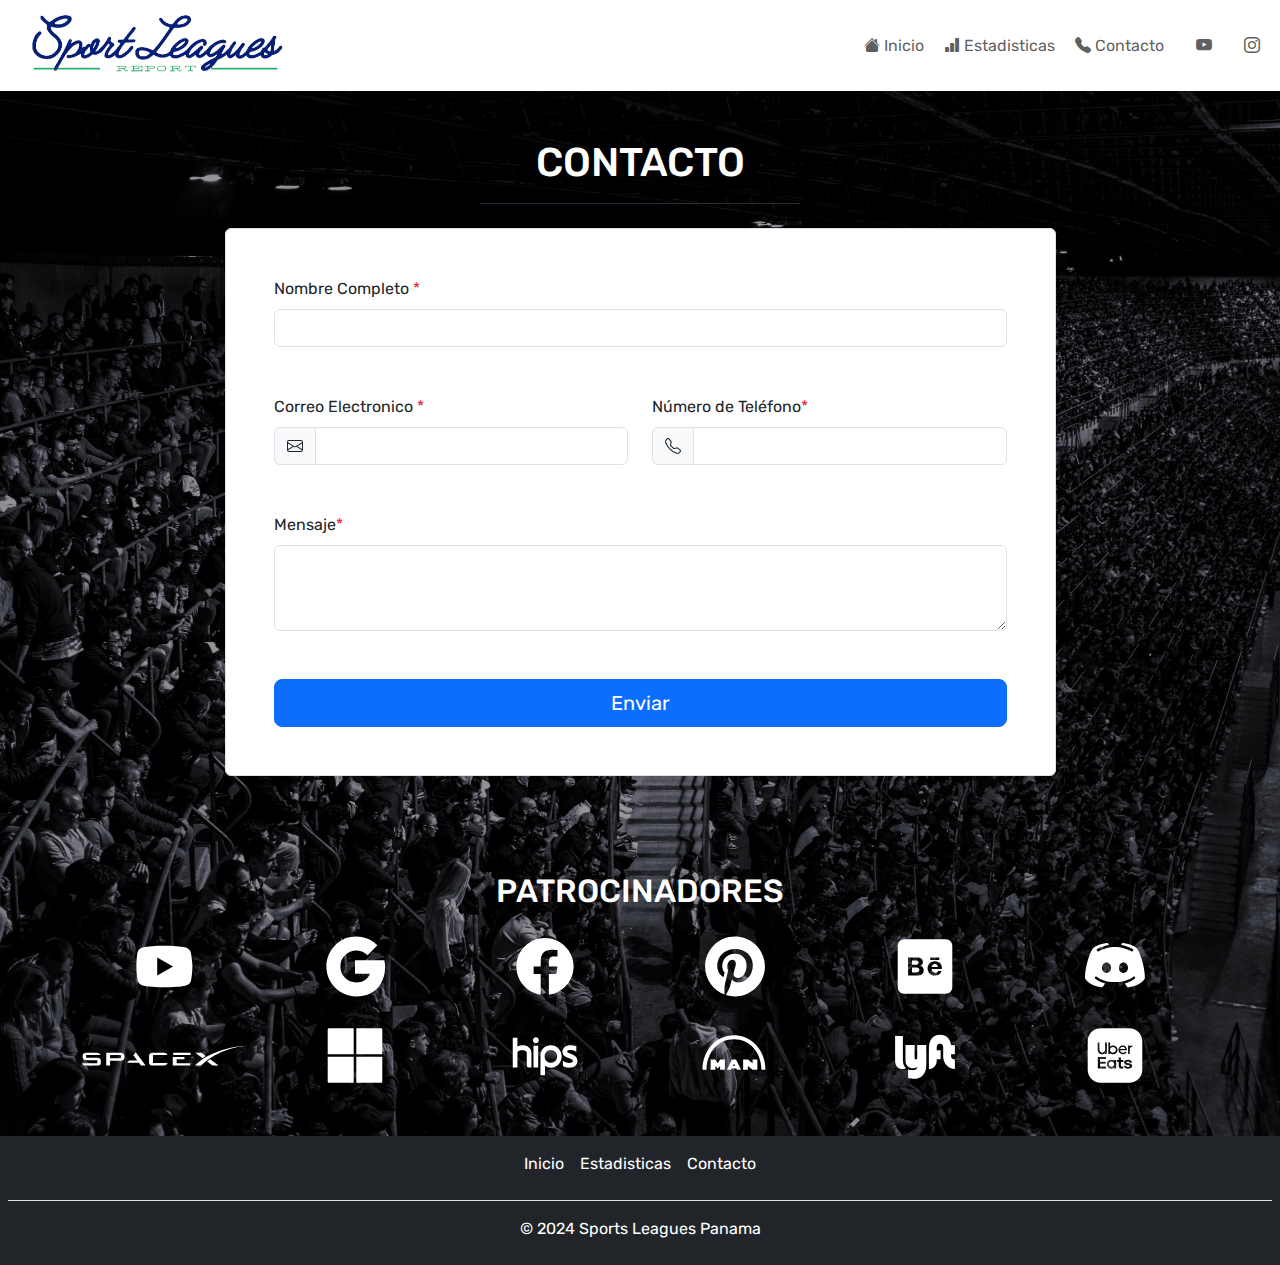
<file: contacto.html>
<!DOCTYPE html>
<html lang="en">
<head>
    <meta charset="UTF-8">
    <meta name="viewport" content="width=device-width, initial-scale=1.0">
    <title>SportLeagues - Contacto</title>
    <!-- Bootstrap Icons -->
    <link rel="stylesheet" href="https://cdn.jsdelivr.net/npm/bootstrap-icons@1.11.3/font/bootstrap-icons.min.css">
    <!-- Bootstrap CSS -->
    <link href="https://cdn.jsdelivr.net/npm/bootstrap@5.3.3/dist/css/bootstrap.min.css" rel="stylesheet" integrity="sha384-QWTKZyjpPEjISv5WaRU9OFeRpok6YctnYmDr5pNlyT2bRjXh0JMhjY6hW+ALEwIH" crossorigin="anonymous">
    <!-- jQuery -->
    <script src="https://ajax.googleapis.com/ajax/libs/jquery/3.5.1/jquery.min.js"></script>
    <!-- Bootstrap JS -->
    <script src="https://stackpath.bootstrapcdn.com/bootstrap/5.1.3/js/bootstrap.bundle.min.js"></script>
    <link rel="icon" href="img/iconoWeb.png" type="image/png">
    <link rel="stylesheet" href="style.css">
</head>
<body>
  <nav class="navbar navbar-expand-lg bg-white shadow-sm ">
    <div class="container-fluid justify-content-center">
      <a class="navbar-brand mx-2" href="index.html">
        <img id="SportLeague-Logo" src="/img/Sport_LeaguesNW.png" alt="Sport Leagues Logo" draggable="false" height="65"/>
      </a>
      <button class="navbar-toggler" type="button" data-bs-toggle="collapse" data-bs-target="#navbarSupportedContent"
        aria-controls="navbarSupportedContent" aria-expanded="false" aria-label="Toggle navigation">
        <span class="navbar-toggler-icon"></span>
      </button>
      <div class="collapse navbar-collapse justify-content-end" id="navbarSupportedContent">
        <ul class="navbar-nav mb-2 mb-lg-0">
          <li class="nav-item">
            <a class="nav-link" href="index.html"><i class="bi bi-house-fill mx-1"></i>Inicio</a>
          </li>
          <li class="nav-item">
            <a class="nav-link" href="estadisticasHome.html"><i class="bi bi-bar-chart-fill mx-1"></i>Estadisticas</a>
          </li>
          <li class="nav-item">
            <a class="nav-link" href="contacto.html"><i class="bi bi-telephone-fill mx-1"></i>Contacto</a>
          </li>
        </ul>
        <ul class="navbar-nav mb-2 mb-lg-0">
          <li class="nav-item ms-3 me-lg-0">
            <a class="nav-link" href="#!">
              <i class="bi bi-youtube"></i>
            </a>
          </li>
          <li class="nav-item ms-3 me-lg-0">
            <a class="nav-link" href="#!">
              <i class="bi bi-instagram"></i>
            </a>
          </li>
        </ul>
      </div>
    </div>
  </nav>

      <!-- Seccion contacto -->
    <div class="contacto-container bg-img" loading="lazy">
      <section class="py-3 py-md-5">
        <div class="container">
          <div class="row justify-content-md-center">
            <div class="col-12 col-md-10 col-lg-8 col-xl-7 col-xxl-6">
              <h1 class="text-white text-uppercase text-center">Contacto</h1>
              <hr class="w-50 mx-auto mb-4 mb-xl-9 border-dark-subtle">
            </div>
          </div>
        </div>
      
        <div class="container">
          <div class="row justify-content-lg-center">
            <div class="col-12 col-lg-9">
              <div class="bg-white border rounded shadow-sm overflow-hidden">
                <form action="#!">
                  <div class="row gy-4 gy-xl-5 p-4 p-xl-5">
                    <div class="col-12">
                      <label for="fullname" class="form-label">Nombre Completo <span class="text-danger">*</span></label>
                      <input type="text" class="form-control" id="fullname" name="fullname" value="" required>
                    </div>
                    <div class="col-12 col-md-6">
                      <label for="email" class="form-label">Correo Electronico <span class="text-danger">*</span></label>
                      <div class="input-group">
                        <span class="input-group-text">
                          <svg xmlns="http://www.w3.org/2000/svg" width="16" height="16" fill="currentColor" class="bi bi-envelope" viewBox="0 0 16 16">
                            <path d="M0 4a2 2 0 0 1 2-2h12a2 2 0 0 1 2 2v8a2 2 0 0 1-2 2H2a2 2 0 0 1-2-2V4Zm2-1a1 1 0 0 0-1 1v.217l7 4.2 7-4.2V4a1 1 0 0 0-1-1H2Zm13 2.383-4.708 2.825L15 11.105V5.383Zm-.034 6.876-5.64-3.471L8 9.583l-1.326-.795-5.64 3.47A1 1 0 0 0 2 13h12a1 1 0 0 0 .966-.741ZM1 11.105l4.708-2.897L1 5.383v5.722Z" />
                          </svg>
                        </span>
                        <input type="email" class="form-control" id="email" name="email" value="" required>
                      </div>
                    </div>
                    <div class="col-12 col-md-6">
                      <label for="phone" class="form-label">Número de Teléfono<span class="text-danger">*</span></label>
                      <div class="input-group">
                        <span class="input-group-text">
                          <svg xmlns="http://www.w3.org/2000/svg" width="16" height="16" fill="currentColor" class="bi bi-telephone" viewBox="0 0 16 16">
                            <path d="M3.654 1.328a.678.678 0 0 0-1.015-.063L1.605 2.3c-.483.484-.661 1.169-.45 1.77a17.568 17.568 0 0 0 4.168 6.608 17.569 17.569 0 0 0 6.608 4.168c.601.211 1.286.033 1.77-.45l1.034-1.034a.678.678 0 0 0-.063-1.015l-2.307-1.794a.678.678 0 0 0-.58-.122l-2.19.547a1.745 1.745 0 0 1-1.657-.459L5.482 8.062a1.745 1.745 0 0 1-.46-1.657l.548-2.19a.678.678 0 0 0-.122-.58L3.654 1.328zM1.884.511a1.745 1.745 0 0 1 2.612.163L6.29 2.98c.329.423.445.974.315 1.494l-.547 2.19a.678.678 0 0 0 .178.643l2.457 2.457a.678.678 0 0 0 .644.178l2.189-.547a1.745 1.745 0 0 1 1.494.315l2.306 1.794c.829.645.905 1.87.163 2.611l-1.034 1.034c-.74.74-1.846 1.065-2.877.702a18.634 18.634 0 0 1-7.01-4.42 18.634 18.634 0 0 1-4.42-7.009c-.362-1.03-.037-2.137.703-2.877L1.885.511z" />
                          </svg>
                        </span>
                        <input type="tel" class="form-control" id="phone" name="phone" value="" required>
                      </div>
                    </div>
                    <div class="col-12">
                      <label for="message" class="form-label">Mensaje<span class="text-danger">*</span></label>
                      <textarea class="form-control" id="message" name="message" rows="3" required></textarea>
                    </div>
                    <div class="col-12">
                      <div class="d-grid">
                        <button class="btn btn-primary btn-lg" type="submit">Enviar</button>
                      </div>
                    </div>
                  </div>
                </form>
              </div>
            </div>
          </div>
        </div>
      </section>
    
  <!-- Seccion Patrocinadores -->
  <section class="py-3 py-md-5 py-xl-8">
    <div class="container">
      <div class="row justify-content-center">
        <div class="col-12 col-md-10 col-lg-8 col-xl-7 col-xxl-6">
          <h2 class="fs-10 mb-4 text-white text-uppercase text-center">Patrocinadores</h2>
        </div>
      </div>
    </div>

    <div class="container overflow-hidden">
      <div class="row gy-4 justify-content-center">
        <!-- Primer patrocinador -->
        <div class="col-6 col-md-3 col-lg-2 text-center">
          <svg xmlns="http://www.w3.org/2000/svg"  width="100%" height="65" fill="white" viewBox="0 0 50 50">
              <path d="M 44.898438 14.5 C 44.5 12.300781 42.601563 10.699219 40.398438 10.199219 C 37.101563 9.5 31 9 24.398438 9 C 17.800781 9 11.601563 9.5 8.300781 10.199219 C 6.101563 10.699219 4.199219 12.199219 3.800781 14.5 C 3.398438 17 3 20.5 3 25 C 3 29.5 3.398438 33 3.898438 35.5 C 4.300781 37.699219 6.199219 39.300781 8.398438 39.800781 C 11.898438 40.5 17.898438 41 24.5 41 C 31.101563 41 37.101563 40.5 40.601563 39.800781 C 42.800781 39.300781 44.699219 37.800781 45.101563 35.5 C 45.5 33 46 29.398438 46.101563 25 C 45.898438 20.5 45.398438 17 44.898438 14.5 Z M 19 32 L 19 18 L 31.199219 25 Z"></path>
          </svg>
        </div>
        <!-- Segundo patrocinador -->
        <div class="col-6 col-md-3 col-lg-2 text-center">
          <svg xmlns="http://www.w3.org/2000/svg" width="100%" height="65" fill="white" viewBox="0 0 50 50">
              <path d="M 25.996094 48 C 13.3125 48 2.992188 37.683594 2.992188 25 C 2.992188 12.316406 13.3125 2 25.996094 2 C 31.742188 2 37.242188 4.128906 41.488281 7.996094 L 42.261719 8.703125 L 34.675781 16.289063 L 33.972656 15.6875 C 31.746094 13.78125 28.914063 12.730469 25.996094 12.730469 C 19.230469 12.730469 13.722656 18.234375 13.722656 25 C 13.722656 31.765625 19.230469 37.269531 25.996094 37.269531 C 30.875 37.269531 34.730469 34.777344 36.546875 30.53125 L 24.996094 30.53125 L 24.996094 20.175781 L 47.546875 20.207031 L 47.714844 21 C 48.890625 26.582031 47.949219 34.792969 43.183594 40.667969 C 39.238281 45.53125 33.457031 48 25.996094 48 Z"></path>
          </svg>
        </div>
        <!-- Tercer patrocinador -->
        <div class="col-6 col-md-3 col-lg-2 text-center">
          <svg xmlns="http://www.w3.org/2000/svg" width="100%" height="65" fill="white" viewBox="0 0 50 50">
              <path d="M25,3C12.85,3,3,12.85,3,25c0,11.03,8.125,20.137,18.712,21.728V30.831h-5.443v-5.783h5.443v-3.848 c0-6.371,3.104-9.168,8.399-9.168c2.536,0,3.877,0.188,4.512,0.274v5.048h-3.612c-2.248,0-3.033,2.131-3.033,4.533v3.161h6.588 l-0.894,5.783h-5.694v15.944C38.716,45.318,47,36.137,47,25C47,12.85,37.15,3,25,3z"></path>
          </svg>
        </div>
        <!-- Cuarto patrocinador -->
        <div class="col-6 col-md-3 col-lg-2 text-center">
          <svg xmlns="http://www.w3.org/2000/svg" width="100%" height="65" fill="white" viewBox="0 0 50 50">
              <path d="M25,2C12.3178711,2,2,12.3178711,2,25c0,9.8841553,6.2675781,18.3302612,15.036377,21.5769653	c-0.2525635-2.2515869-0.2129517-5.9390259,0.2037964-7.7243652c0.3902588-1.677002,2.5212402-10.6871338,2.5212402-10.6871338	s-0.6433105-1.2883301-0.6433105-3.1911011c0-2.9901733,1.7324219-5.2211914,3.8898315-5.2211914	c1.8349609,0,2.7197876,1.3776245,2.7197876,3.0281982c0,1.8457031-1.1734619,4.6026611-1.78125,7.1578369	c-0.506897,2.1409302,1.0733643,3.8865356,3.1836548,3.8865356c3.821228,0,6.7584839-4.0296021,6.7584839-9.8453369	c0-5.147583-3.697998-8.7471924-8.9795532-8.7471924c-6.1167603,0-9.7072754,4.588562-9.7072754,9.3309937	c0,1.8473511,0.7111816,3.8286743,1.6000977,4.9069824c0.175293,0.2133179,0.2009277,0.3994141,0.1488647,0.6160278	c-0.1629028,0.678894-0.5250854,2.1392822-0.5970459,2.4385986c-0.0934448,0.3944702-0.3117676,0.4763184-0.7186279,0.2869263	c-2.685791-1.2503052-4.364502-5.1756592-4.364502-8.3295898c0-6.7815552,4.9268188-13.0108032,14.206543-13.0108032	c7.4588623,0,13.2547607,5.3138428,13.2547607,12.4179077c0,7.4100342-4.6729126,13.3729858-11.1568604,13.3729858	c-2.178894,0-4.2263794-1.132019-4.9267578-2.4691772c0,0-1.0783081,4.1048584-1.3404541,5.1112061	c-0.4524536,1.7404175-2.3892822,5.3460083-3.3615723,6.9837036C20.1704712,47.6074829,22.5397949,48,25,48	c12.6826172,0,23-10.3173828,23-23C48,12.3178711,37.6826172,2,25,2z"></path>
          </svg>
        </div>
        <!-- Quinto patrocinador -->
        <div class="col-6 col-md-3 col-lg-2 text-center">
          <svg xmlns="http://www.w3.org/2000/svg" width="100%" height="65" fill="white" viewBox="0 0 50 50">
              <path d="M 9 4 C 6.24 4 4 6.24 4 9 L 4 41 C 4 43.76 6.24 46 9 46 L 41 46 C 43.76 46 46 43.76 46 41 L 46 9 C 46 6.24 43.76 4 41 4 L 9 4 z M 12 18 L 18.730469 18 C 19.460469 18 23.410156 17.950312 23.410156 21.570312 C 23.410156 23.490313 22.099766 24.139688 21.509766 24.429688 C 22.389766 24.709688 24 25.52 24 28 C 24 31.83 19.609531 32 19.019531 32 L 12 32 L 12 18 z M 29 18 L 36 18 L 36 20 L 29 20 L 29 18 z M 15 20.429688 L 15 23.710938 L 18.220703 23.710938 C 18.660703 23.710938 20.119141 23.47 20.119141 22 C 20.119141 20.53 18.219687 20.429688 17.929688 20.429688 L 15 20.429688 z M 32.730469 21 C 36.630469 21 37.689609 24.039766 37.849609 24.759766 C 37.999609 25.489766 38 26.13 38 27 L 30.099609 27 C 30.099609 27.87 30.560625 29.830078 32.890625 29.830078 C 33.510625 29.830078 33.969453 29.680625 34.439453 29.390625 C 34.899453 29.100625 35.060938 28.819297 35.210938 28.529297 L 37.839844 28.529297 C 37.379844 29.679297 36.760078 30.550859 35.830078 31.130859 C 34.900078 31.710859 33.820078 32 32.580078 32 C 31.800078 32 31.03 31.850547 30.25 31.560547 C 29.63 31.270547 29.010781 30.840156 28.550781 30.410156 C 28.090781 29.970156 27.780703 29.389922 27.470703 28.669922 C 27.160703 28.089922 27 27.22 27 26.5 C 27 25.78 27.290469 21 32.730469 21 z M 32.730469 23.029297 C 30.470469 23.029297 30.099609 25.199844 30.099609 25.339844 L 35.060547 25.339844 C 34.900547 24.619844 34.250469 23.029297 32.730469 23.029297 z M 15 25.710938 L 15 29.570312 L 18.351562 29.570312 C 18.640563 29.570312 20.679688 29.480937 20.679688 27.710938 C 20.679687 25.950937 19.077562 25.710938 18.351562 25.710938 L 15 25.710938 z"></path>
          </svg>
        </div>
        <!-- Sexto patrocinador -->
        <div class="col-6 col-md-3 col-lg-2 text-center">
          <svg xmlns="http://www.w3.org/2000/svg" width="100%" height="65" fill="white" viewBox="0 0 50 50">
              <path d="M 41.625 10.769531 C 37.644531 7.566406 31.347656 7.023438 31.078125 7.003906 C 30.660156 6.96875 30.261719 7.203125 30.089844 7.589844 C 30.074219 7.613281 29.9375 7.929688 29.785156 8.421875 C 32.417969 8.867188 35.652344 9.761719 38.578125 11.578125 C 39.046875 11.867188 39.191406 12.484375 38.902344 12.953125 C 38.710938 13.261719 38.386719 13.429688 38.050781 13.429688 C 37.871094 13.429688 37.6875 13.378906 37.523438 13.277344 C 32.492188 10.15625 26.210938 10 25 10 C 23.789063 10 17.503906 10.15625 12.476563 13.277344 C 12.007813 13.570313 11.390625 13.425781 11.101563 12.957031 C 10.808594 12.484375 10.953125 11.871094 11.421875 11.578125 C 14.347656 9.765625 17.582031 8.867188 20.214844 8.425781 C 20.0625 7.929688 19.925781 7.617188 19.914063 7.589844 C 19.738281 7.203125 19.34375 6.960938 18.921875 7.003906 C 18.652344 7.023438 12.355469 7.566406 8.320313 10.8125 C 6.214844 12.761719 2 24.152344 2 34 C 2 34.175781 2.046875 34.34375 2.132813 34.496094 C 5.039063 39.605469 12.972656 40.941406 14.78125 41 C 14.789063 41 14.800781 41 14.8125 41 C 15.132813 41 15.433594 40.847656 15.621094 40.589844 L 17.449219 38.074219 C 12.515625 36.800781 9.996094 34.636719 9.851563 34.507813 C 9.4375 34.144531 9.398438 33.511719 9.765625 33.097656 C 10.128906 32.683594 10.761719 32.644531 11.175781 33.007813 C 11.234375 33.0625 15.875 37 25 37 C 34.140625 37 38.78125 33.046875 38.828125 33.007813 C 39.242188 32.648438 39.871094 32.683594 40.238281 33.101563 C 40.601563 33.515625 40.5625 34.144531 40.148438 34.507813 C 40.003906 34.636719 37.484375 36.800781 32.550781 38.074219 L 34.378906 40.589844 C 34.566406 40.847656 34.867188 41 35.1875 41 C 35.199219 41 35.210938 41 35.21875 41 C 37.027344 40.941406 44.960938 39.605469 47.867188 34.496094 C 47.953125 34.34375 48 34.175781 48 34 C 48 24.152344 43.785156 12.761719 41.625 10.769531 Z M 18.5 30 C 16.566406 30 15 28.210938 15 26 C 15 23.789063 16.566406 22 18.5 22 C 20.433594 22 22 23.789063 22 26 C 22 28.210938 20.433594 30 18.5 30 Z M 31.5 30 C 29.566406 30 28 28.210938 28 26 C 28 23.789063 29.566406 22 31.5 22 C 33.433594 22 35 23.789063 35 26 C 35 28.210938 33.433594 30 31.5 30 Z"></path>
          </svg>
        </div>
        <!-- Séptimo patrocinador -->
        <div class="col-6 col-md-3 col-lg-2 text-center">
          <svg xmlns="http://www.w3.org/2000/svg" width="100%" height="65" fill="white" viewBox="0 0 517 65">
              <path d="m47.53,39.63H13.05v-8.56h44.46c-1.17-3.63-4.93-7-11.54-7H13.69c-7.39,0-11.67,2.72-11.67,8.69v6.35c0,5.19,4.41,8.17,10.89,8.17h34.87v9.07H.86c1.17,4.93,4.93,7.52,11.67,7.52h35.13c7.39,0,11.02-2.85,11.02-8.94v-6.35c0-5.57-4.28-8.56-11.15-8.94Zm70.39-15.43h-42.52v39.8h12.06v-15.3h31.37c8.69,0,13.48-2.98,13.48-9.98v-4.41c-.13-6.48-5.57-10.11-14.39-10.11Zm3.89,12.7c0,2.85-.52,4.41-5.19,4.41h-29.17l.13-10.37h28.52c5.19,0,5.83,1.56,5.83,4.28v1.69h-.13Zm50.56,11.54h-25.67l-6.35,6.74h37.07l6.35,8.81h14.26l-30.72-41.48-7.26,8.94,12.31,16.98Zm48.74-17.37h45.11c-1.17-4.67-5.7-7-12.19-7h-33.7c-5.83,0-11.41,2.33-11.41,8.69v22.3c0,6.35,5.57,8.69,11.41,8.69h34.09c7.78,0,10.5-2.2,11.8-7.52h-45.11v-25.15Zm98,13.22v-6.74h-36.43v26.44h53.8v-7.52h-41.61v-12.19h24.24Zm-35.13-20.09h54.31v7h-54.31v-7Zm87.76,0h-18.93l22.3,16.33c3.24-2.2,7-4.54,10.37-6.48l-13.74-9.85Zm27.48,20.35c-3.24,2.2-6.48,4.67-9.59,7l16.85,12.31h19.06l-26.31-19.31ZM516.14,1c-103.7,5.96-151.67,50.3-162.43,60.8l-2.2,2.07h19.19C422.55,11.89,497.08,2.69,516.14,1Z" />
            </svg>
        </div>
        <!-- Octavo patrocinador -->
        <div class="col-6 col-md-3 col-lg-2 text-center">
          <svg xmlns="http://www.w3.org/2000/svg" width="100%" height="65" fill="white" viewBox="0 0 50 50">
              <path d="M 5 4 C 4.448 4 4 4.447 4 5 L 4 24 L 24 24 L 24 4 L 5 4 z M 26 4 L 26 24 L 46 24 L 46 5 C 46 4.447 45.552 4 45 4 L 26 4 z M 4 26 L 4 45 C 4 45.553 4.448 46 5 46 L 24 46 L 24 26 L 4 26 z M 26 26 L 26 46 L 45 46 C 45.552 46 46 45.553 46 45 L 46 26 L 26 26 z"></path>
          </svg>
        </div>
        <!-- Noveno patrocinador -->
        <div class="col-6 col-md-3 col-lg-2 text-center">
          <svg xmlns="http://www.w3.org/2000/svg" width="100%" height="65" fill="white" viewBox="0 0 32 32">
              <path d="M 11.478516 7 C 10.688516 7 10.039063 7.6702344 10.039062 8.4902344 C 10.039062 9.2902344 10.668516 9.9804687 11.478516 9.9804688 C 12.288516 9.9804688 12.929688 9.3002344 12.929688 8.4902344 C 12.929688 7.6502344 12.278516 7 11.478516 7 z M 0.25390625 7.2597656 C 0.16390625 7.2597656 0.12304688 7.3003906 0.12304688 7.4003906 L 0.12304688 21.789062 C 0.12304688 21.889063 0.16390625 21.939453 0.25390625 21.939453 L 2.3046875 21.939453 C 2.4046875 21.939453 2.4433594 21.889062 2.4433594 21.789062 L 2.4433594 14.779297 C 2.4433594 14.729297 2.304375 13.380859 4.734375 13.380859 C 7.164375 13.380859 7.0234375 14.729297 7.0234375 14.779297 L 7.0234375 21.099609 C 7.0234375 21.559609 7.39375 21.939453 7.84375 21.939453 L 9.2148438 21.939453 C 9.3048437 21.939453 9.34375 21.889062 9.34375 21.789062 L 9.34375 14.779297 C 9.34275 13.569297 8.8833594 12.619922 7.9433594 11.919922 C 7.1433594 11.319922 6.1335938 11 4.9335938 11 C 4.0235937 10.99 3.2033594 11.190078 2.4433594 11.580078 L 2.4433594 7.4003906 C 2.4433594 7.3003906 2.3946875 7.2597656 2.3046875 7.2597656 L 0.25390625 7.2597656 z M 18.880859 11 C 17.318859 11 13.763672 12.012375 13.763672 16.234375 L 13.763672 25.523438 C 13.763672 25.572437 13.793578 25.662109 13.892578 25.662109 L 15.904297 25.662109 C 15.992297 25.662109 16.042969 25.622437 16.042969 25.523438 L 16.042969 21.035156 C 16.847969 21.673156 17.799141 21.998047 18.869141 21.998047 C 21.845141 21.998047 24.212891 19.543047 24.212891 16.498047 C 24.213891 13.445047 21.846859 11 18.880859 11 z M 28.603516 11 C 27.298516 11 26.376516 11.285391 25.728516 11.775391 C 25.708516 11.795391 24.334141 12.785187 24.619141 14.492188 C 24.786141 15.483188 25.393359 16.220172 26.443359 16.701172 L 29.074219 17.888672 C 29.644219 18.144672 29.820828 18.555031 29.673828 18.957031 C 29.486828 19.418031 29.024953 19.644531 27.876953 19.644531 C 26.689953 19.644531 25.688719 19.193594 25.011719 18.683594 C 24.913719 18.615594 24.796875 18.692781 24.796875 18.800781 L 24.796875 20.537109 C 24.796875 21.067109 25.040719 21.410891 25.511719 21.587891 C 26.277719 21.862891 27.062953 22 27.876953 22 C 28.504953 22 29.143062 21.940203 29.664062 21.783203 C 29.693062 21.763203 31.429391 21.33275 31.900391 19.46875 C 32.066391 18.78175 32.017187 18.123328 31.742188 17.486328 C 31.409187 16.691328 30.840156 16.122766 30.035156 15.759766 L 27.210938 14.484375 C 26.788938 14.298375 26.758031 13.914922 27.082031 13.669922 C 27.445031 13.384922 29.250125 12.963672 31.203125 14.013672 C 31.281125 14.062672 31.398438 13.992531 31.398438 13.894531 L 31.398438 11.628906 C 31.398437 11.559906 31.369781 11.52 31.300781 11.5 C 30.437781 11.167 29.535516 11 28.603516 11 z M 10.458984 11.240234 C 10.378984 11.240234 10.328125 11.320625 10.328125 11.390625 L 10.328125 21.789062 C 10.328125 21.869062 10.378984 21.939453 10.458984 21.939453 L 12.509766 21.939453 C 12.599766 21.939453 12.648438 21.889062 12.648438 21.789062 L 12.648438 11.390625 C 12.648437 11.290625 12.599766 11.240234 12.509766 11.240234 L 10.458984 11.240234 z M 18.880859 13.347656 C 20.569859 13.347656 21.933594 14.752 21.933594 16.5 C 21.935594 18.238 20.589859 19.652344 18.880859 19.652344 C 18.035859 19.652344 17.310703 19.337516 16.720703 18.728516 C 16.121703 18.109516 15.826172 17.374 15.826172 16.5 C 15.826172 14.752 17.181859 13.347656 18.880859 13.347656 z"></path>
          </svg>
        </div>
        <!-- Decimo patrocinador -->
        <div class="col-6 col-md-3 col-lg-2 text-center">
          <svg xmlns="http://www.w3.org/2000/svg"  width="100%" height="65" fill="white" viewBox="0 0 32 32">
              <path d="M 15.5 6 C 6.6506531 6 0 13.563273 0 23 L 2 23 C 2 14.486727 7.7813469 8 15.5 8 C 23.218653 8 29 14.486727 29 23 L 31 23 C 31 13.563273 24.349347 6 15.5 6 z M 4 18 L 4 23 L 6.3320312 23 L 6.3320312 21.125 L 7.5 22.375 L 8.6679688 21.125 L 8.6679688 23 L 11 23 L 11 18 L 8.6679688 18 L 7.5 19.875 L 6.3320312 18 L 4 18 z M 14.5 18 L 12 23 L 14 23 L 14.339844 22.375 L 16.664062 22.375 L 17 23 L 19 23 L 16.5 18 L 14.5 18 z M 20 18 L 20 23 L 22.332031 23 L 22.332031 21.125 L 24.667969 23 L 27 23 L 27 18 L 24.667969 18 L 24.667969 19.875 L 22.332031 18 L 20 18 z M 15.5 20.041016 L 16.039062 21.125 L 14.960938 21.125 L 15.5 20.041016 z"></path>
          </svg>
        </div>
        <!-- Decimo-primero patrocinador -->
        <div class="col-6 col-md-3 col-lg-2 text-center">
          <svg xmlns="http://www.w3.org/2000/svg" width="100%" height="65" fill="white" viewBox="0 0 50 50">
              <path d="M19 27.106C19 27.676 18.583 28 18 28s-1-.324-1-.894V17H9.989v11.862c0 2.143.815 4.857 4.154 5.746.288.076.561.125.828.164.062.009.123.018.183.025.255.03.503.048.736.048.005 0 .011.001.017.001.018 0 .034-.003.052-.003.231-.002.45-.018.66-.043.042-.005.084-.009.125-.014.213-.03.414-.07.603-.118.039-.01.076-.021.114-.031.176-.049.343-.102.496-.16.012-.004.025-.008.036-.013.162-.063.307-.129.442-.196.029-.014.057-.028.085-.043.124-.065.238-.128.336-.189.017-.011.029-.019.046-.03.087-.056.162-.107.225-.153.012-.009.025-.017.036-.026.066-.049.114-.088.149-.118.015-.012.017-.014.027-.023.024-.021.04-.035.04-.035-.137.906-.793 1.799-1.889 2.266-.365.156-.779.264-1.24.309-.228.022-.471.031-.718.034-.06.001-.12 0-.181 0-.274-.003-.553-.014-.832-.041-.028-.003-.055-.007-.083-.01-.262-.027-.521-.067-.773-.115-.048-.009-.097-.017-.145-.027-.26-.055-.507-.122-.738-.2-.047-.016-.091-.033-.136-.05-.232-.086-.451-.18-.633-.291L12 42.25c.326.097.659.182.996.26.103.024.208.044.312.066.241.051.483.097.728.137.115.019.23.037.346.054.259.037.519.066.78.089.092.008.182.02.274.027.349.025.698.04 1.047.041.015 0 .029.002.044.002.044 0 .087-.006.13-.006.336-.003.671-.019 1.006-.047.104-.008.207-.017.31-.028.387-.041.772-.092 1.152-.167 4.242-.809 6.85-5.049 6.85-9.768V17H19V27.106zM45 25.5V24h2.966 0L48 17.073 45 17c-.375-3.625-2.5-8-8.375-8C30.624 9 28 13.915 28 19v16.352c.199.017.387.025.567.025.002 0 .005 0 .008 0 .164 0 .321-.008.473-.023.047-.005.092-.014.138-.02.107-.014.213-.03.316-.052.056-.012.111-.029.166-.043.091-.024.182-.05.272-.082.058-.02.116-.043.173-.067.087-.035.175-.074.262-.117.058-.028.117-.058.175-.089.09-.048.182-.103.273-.159.057-.035.114-.069.172-.107.101-.067.206-.142.311-.219.052-.038.102-.072.155-.113.156-.119.317-.247.486-.389.004-.003.007-.006.011-.009.961-.784 1.537-1.931 1.834-3.157.178-.736.256-1.5.256-2.231l-.031-.52h3L37 21h-3v-2.099c0-1.3.5-2.901 2.375-2.901C38.625 16 39 17.655 39 18.955v6.92c0 .318.015.634.045.947.148 1.562.66 3.035 1.453 4.305.635 1.016 1.45 1.903 2.405 2.601.477.349.99.651 1.531.898 1.084.495 2.286.771 3.565.771V28C46.692 28 45.125 27.125 45 25.5zM8.995 35.312c.092-.027.19-.046.278-.078.152-.055.286-.124.422-.192.065-.032.138-.058.199-.093.188-.108.358-.227.505-.354C9.3 33.843 8 32.087 8 29.111V10H2v19.043c0 1.95.616 4.143 2.229 5.29.308.219.616.401.921.554.104.052.206.083.309.128.2.087.399.176.595.238.121.038.237.057.356.086.174.042.348.089.517.113.124.018.241.02.361.029.127.009.259.03.382.03.028 0 .052-.006.079-.007.163-.003.315-.022.469-.04.112-.013.227-.018.334-.037C8.708 35.398 8.85 35.354 8.995 35.312z"></path>
          </svg>
        </div>
        <!-- Decimo-segundo patrocinador -->
        <div class="col-6 col-md-3 col-lg-2 text-center">
          <svg xmlns="http://www.w3.org/2000/svg" width="100%" height="65" fill="white" viewBox="0 0 50 50">
              <path d="M 14 4 C 8.486 4 4 8.486 4 14 L 4 36 C 4 41.514 8.486 46 14 46 L 36 46 C 41.514 46 46 41.514 46 36 L 46 14 C 46 8.486 41.514 4 36 4 L 14 4 z M 11.667969 15 L 13.023438 15 L 13.023438 20.464844 C 13.023438 21.896844 13.944125 22.832031 15.203125 22.832031 C 16.443125 22.832031 17.40625 21.880078 17.40625 20.455078 L 17.40625 15 L 18.736328 15 L 18.736328 23.888672 L 17.421875 23.888672 L 17.421875 23.041016 C 16.800875 23.683016 15.942781 24.042109 15.050781 24.037109 C 13.138781 24.037109 11.667969 22.643297 11.667969 20.529297 L 11.667969 15 z M 19.933594 15 L 21.216797 15 L 21.216797 18.189453 C 21.826797 17.572453 22.656437 17.227562 23.523438 17.226562 L 23.527344 17.226562 C 23.575344 17.225562 23.624875 17.225562 23.671875 17.226562 C 25.553875 17.266562 27.047813 18.823078 27.007812 20.705078 C 26.968813 22.587078 25.409344 24.081016 23.527344 24.041016 C 22.653344 24.035016 21.816172 23.682547 21.201172 23.060547 L 21.201172 23.888672 L 19.933594 23.888672 L 19.933594 15 z M 30.929688 17.226562 C 32.802688 17.226562 34.1875 18.681953 34.1875 20.626953 L 34.189453 21.046875 L 28.896484 21.046875 C 29.054484 22.115875 29.968828 22.908062 31.048828 22.914062 C 31.794828 22.925062 32.497641 22.570844 32.931641 21.964844 L 33.863281 22.648438 C 33.207281 23.542437 32.158781 24.062016 31.050781 24.041016 C 29.093781 24.041016 27.59375 22.570953 27.59375 20.626953 L 27.59375 20.607422 C 27.58175 18.753422 29.074687 17.238563 30.929688 17.226562 z M 37.871094 17.316406 L 38.332031 17.316406 L 38.332031 18.511719 L 37.796875 18.513672 C 36.955875 18.513672 36.357422 19.171641 36.357422 20.181641 L 36.357422 23.888672 L 35.074219 23.888672 L 35.074219 17.363281 L 36.34375 17.363281 L 36.34375 18.160156 C 36.66275 17.622156 37.246094 17.299406 37.871094 17.316406 z M 30.912109 18.359375 C 29.948109 18.359375 29.152828 19.031344 28.923828 20.027344 L 32.886719 20.027344 C 32.671719 19.031344 31.877109 18.359375 30.912109 18.359375 z M 23.410156 18.373047 C 22.162156 18.379047 21.157109 19.396531 21.162109 20.644531 C 21.168109 21.892531 22.183641 22.897578 23.431641 22.892578 L 23.431641 22.886719 L 23.441406 22.886719 C 24.680406 22.885719 25.683641 21.879625 25.681641 20.640625 L 25.681641 20.621094 C 25.676641 19.375094 24.658156 18.368047 23.410156 18.373047 z M 11.806641 26.111328 L 18.037109 26.111328 L 18.037109 27.636719 L 13.490234 27.636719 L 13.490234 29.802734 L 17.910156 29.802734 L 17.910156 31.275391 L 13.490234 31.275391 L 13.490234 33.476562 L 18.037109 33.476562 L 18.037109 35 L 11.806641 35 L 11.806641 26.111328 z M 27.890625 26.572266 L 29.548828 26.572266 L 29.548828 28.433594 L 31.40625 28.433594 L 31.40625 29.916016 L 29.548828 29.916016 L 29.548828 33.003906 C 29.548828 33.352906 29.788969 33.519531 30.167969 33.519531 L 31.40625 33.519531 L 31.408203 35.003906 L 29.623047 35.003906 C 28.504047 35.003906 27.884766 34.307688 27.884766 33.429688 L 27.884766 29.917969 L 26.630859 29.917969 L 26.630859 28.433594 L 27.890625 28.433594 L 27.890625 26.572266 z M 34.949219 28.261719 C 36.943219 28.261719 37.927578 29.165203 38.017578 30.533203 L 36.369141 30.533203 C 36.217141 29.806203 35.635609 29.595703 34.849609 29.595703 C 34.123609 29.595703 33.730469 29.836469 33.730469 30.230469 C 33.730469 30.533469 33.986734 30.687844 34.802734 30.839844 L 36.210938 31.126953 C 37.540937 31.415953 38.175781 32.081609 38.175781 32.974609 C 38.173781 34.226609 37.101266 35.138672 35.197266 35.138672 C 33.140266 35.138672 32.127719 34.231234 31.886719 32.865234 L 33.542969 32.865234 C 33.753969 33.592234 34.299 33.802734 35.25 33.802734 C 36.008 33.802734 36.476562 33.545719 36.476562 33.136719 C 36.476562 32.879719 36.309453 32.713797 35.689453 32.591797 L 34.117188 32.228516 C 32.680188 31.926516 32.015625 31.305562 32.015625 30.351562 C 32.015625 28.972562 33.226219 28.261719 34.949219 28.261719 z M 22.175781 28.265625 C 22.939781 28.263625 23.679672 28.532391 24.263672 29.025391 L 24.263672 28.433594 L 25.914062 28.433594 L 25.914062 35 L 24.261719 35 L 24.261719 34.378906 C 23.678719 34.871906 22.939781 35.141672 22.175781 35.138672 C 22.127781 35.139672 22.07825 35.139672 22.03125 35.138672 C 20.13325 35.098672 18.627969 33.526906 18.667969 31.628906 C 18.707969 29.730906 20.277781 28.225625 22.175781 28.265625 z M 22.267578 29.705078 C 21.163578 29.717078 20.278016 30.623563 20.291016 31.726562 C 20.303016 32.830562 21.2095 33.716125 22.3125 33.703125 L 22.308594 33.699219 L 22.330078 33.699219 C 23.421078 33.689219 24.297109 32.796078 24.287109 31.705078 L 24.287109 31.681641 C 24.275109 30.576641 23.370578 29.691078 22.267578 29.705078 z"></path>
          </svg>
        </div>
      </div>
    </div>
  </section>
</div>
</div>

    
<!-- Footer -->
<footer class="p-2 bg-dark">
  <ul class="nav justify-content-center border-bottom pb-3 mb-3 ">
      <li class="nav-item">
          <a href="index.html" class="nav-link px-2 text-white">Inicio</a>
      </li>
      <li class="nav-item">
          <a href="estadisticas.html" class="nav-link px-2 text-white">Estadisticas</a>
      </li>
      <li class="nav-item">
          <a href="contacto.html" class="nav-link px-2 text-white">Contacto</a>
      </li>
  </ul>
  <p class="text-center text-white">© 2024 Sports Leagues Panama</p>
</footer>

<script src='https://cdnjs.cloudflare.com/ajax/libs/jquery/3.5.1/jquery.min.js'></script>
<script src="https://cdn.jsdelivr.net/npm/bootstrap@5.3.3/dist/js/bootstrap.bundle.min.js" integrity="sha384-YvpcrYf0tY3lHB60NNkmXc5s9fDVZLESaAA55NDzOxhy9GkcIdslK1eN7N6jIeHz" crossorigin="anonymous"></script>
</body>
</html>
</file>
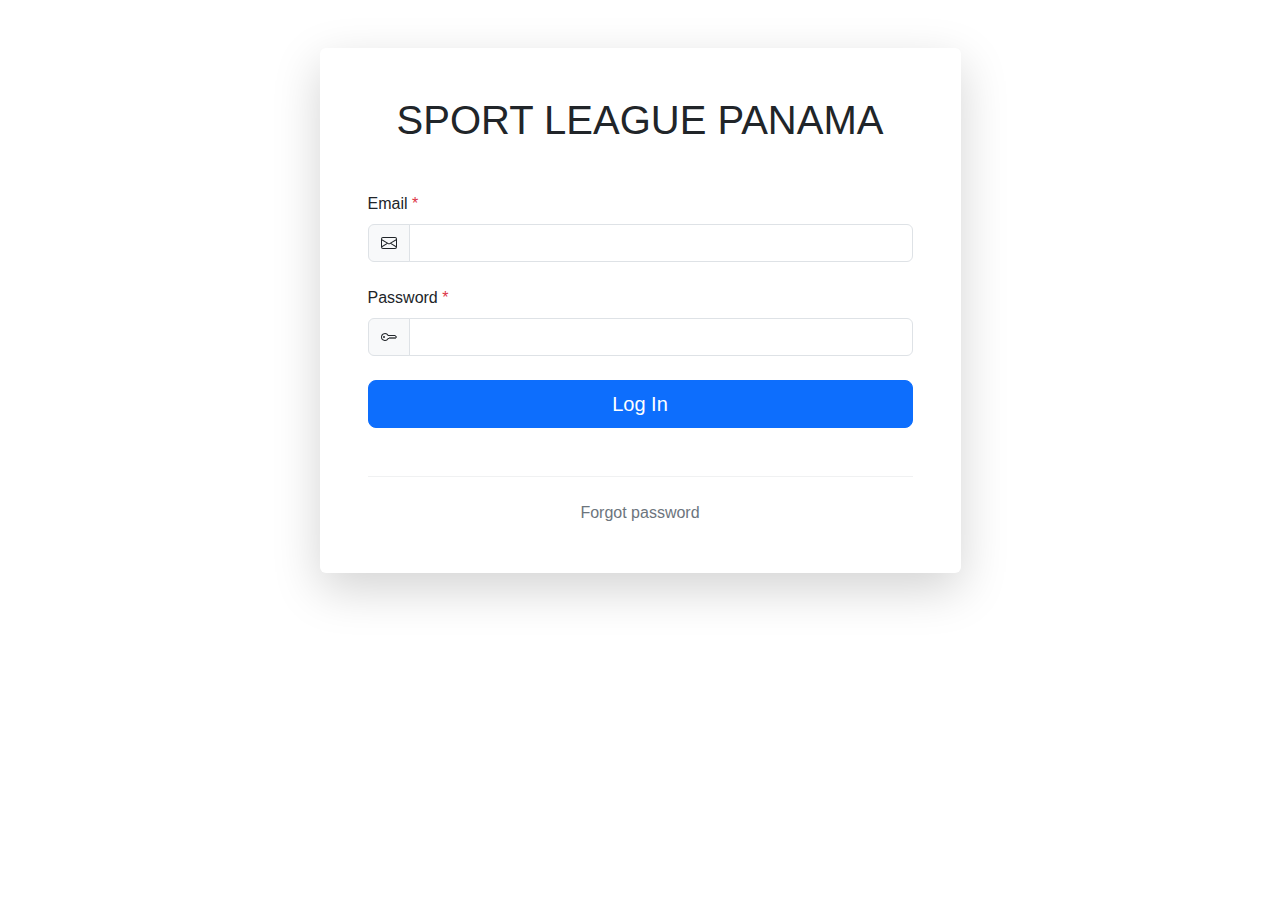
<file: loginAdmin.html>
<!DOCTYPE html>
<html lang="en">
<head>
    <meta charset="UTF-8">
    <meta name="viewport" content="width=device-width, initial-scale=1.0">
    <title>Document</title>
    <!-- Bootstrap Icons -->
    <link rel="stylesheet" href="https://cdn.jsdelivr.net/npm/bootstrap-icons@1.11.3/font/bootstrap-icons.min.css">
    <!-- Bootstrap CSS -->
    <link href="https://cdn.jsdelivr.net/npm/bootstrap@5.3.3/dist/css/bootstrap.min.css" rel="stylesheet" integrity="sha384-QWTKZyjpPEjISv5WaRU9OFeRpok6YctnYmDr5pNlyT2bRjXh0JMhjY6hW+ALEwIH" crossorigin="anonymous">
    <!-- jQuery -->
    <script src="https://ajax.googleapis.com/ajax/libs/jquery/3.5.1/jquery.min.js"></script>
    <!-- Bootstrap JS -->
    <script src="https://stackpath.bootstrapcdn.com/bootstrap/5.1.3/js/bootstrap.bundle.min.js"></script>
    <link rel="stylesheet" href="style.css">
</head>
<body>
<div class="hero"> 
    <div class="py-3 py-md-5 h-100">
        <div class="container">
            <div class="row justify-content-md-center">
            <div class="col-12 col-md-11 col-lg-8 col-xl-7 col-xxl-6">
                <div class="bg-white p-4 p-md-5 rounded shadow-lg">
                <div class="row">
                    <div class="col-12">
                        <div class="text-center mb-5">
                            <h1 class="display-6 lead text-uppercase">Sport League Panama</h1>
                        </div>
                    </div>
                </div>
                <div class="form-container"> <!-- Contenedor adicional para el formulario -->
                    <form action="#!">
                        <div class="row gy-3 gy-md-4 overflow-hidden">
                        <div class="col-12">
                            <label for="email" class="form-label">Email <span class="text-danger">*</span></label>
                            <div class="input-group">
                            <span class="input-group-text">
                                <svg xmlns="http://www.w3.org/2000/svg" width="16" height="16" fill="currentColor" class="bi bi-envelope" viewBox="0 0 16 16">
                                <path d="M0 4a2 2 0 0 1 2-2h12a2 2 0 0 1 2 2v8a2 2 0 0 1-2 2H2a2 2 0 0 1-2-2V4Zm2-1a1 1 0 0 0-1 1v.217l7 4.2 7-4.2V4a1 1 0 0 0-1-1H2Zm13 2.383-4.708 2.825L15 11.105V5.383Zm-.034 6.876-5.64-3.471L8 9.583l-1.326-.795-5.64 3.47A1 1 0 0 0 2 13h12a1 1 0 0 0 .966-.741ZM1 11.105l4.708-2.897L1 5.383v5.722Z" />
                                </svg>
                            </span>
                            <input type="email" class="form-control" name="email" id="email" required>
                            </div>
                        </div>
                        <div class="col-12">
                            <label for="password" class="form-label">Password <span class="text-danger">*</span></label>
                            <div class="input-group">
                            <span class="input-group-text">
                                <svg xmlns="http://www.w3.org/2000/svg" width="16" height="16" fill="currentColor" class="bi bi-key" viewBox="0 0 16 16">
                                <path d="M0 8a4 4 0 0 1 7.465-2H14a.5.5 0 0 1 .354.146l1.5 1.5a.5.5 0 0 1 0 .708l-1.5 1.5a.5.5 0 0 1-.708 0L13 9.207l-.646.647a.5.5 0 0 1-.708 0L11 9.207l-.646.647a.5.5 0 0 1-.708 0L9 9.207l-.646.647A.5.5 0 0 1 8 10h-.535A4 4 0 0 1 0 8zm4-3a3 3 0 1 0 2.712 4.285A.5.5 0 0 1 7.163 9h.63l.853-.854a.5.5 0 0 1 .708 0l.646.647.646-.647a.5.5 0 0 1 .708 0l.646.647.646-.647a.5.5 0 0 1 .708 0l.646.647.793-.793-1-1h-6.63a.5.5 0 0 1-.451-.285A3 3 0 0 0 4 5z" />
                                <path d="M4 8a1 1 0 1 1-2 0 1 1 0 0 1 2 0z" />
                                </svg>
                            </span>
                            <input type="password" class="form-control" name="password" id="password" value="" required>
                            </div>
                        </div>
                        <div class="col-12">
                            <div class="d-grid">
                                <button class="btn btn-primary btn-lg" type="submit">Log In</button>
                            </div>
                        </div>
                        </div>
                    </form>
                    <div class="row">
                        <div class="col-12">
                        <hr class="mt-5 mb-4 border-secondary-subtle">
                        <div class="d-flex gap-2 gap-md-4 flex-column flex-md-row justify-content-md-center">
                            <a href="#!" class="link-secondary text-decoration-none">Forgot password</a>
                        </div>
                        </div>
                    </div>
                </div>
                </div>
            </div>
            </div>
        </div>
    </div>
    <div class="cube"></div>
    <div class="cube"></div>
    <div class="cube"></div>
    <div class="cube"></div>
    <div class="cube"></div>
    <div class="cube"></div>
</div>
    <script src='https://cdnjs.cloudflare.com/ajax/libs/jquery/3.5.1/jquery.min.js'></script>
    <script src="https://cdn.jsdelivr.net/npm/bootstrap@5.3.3/dist/js/bootstrap.bundle.min.js" integrity="sha384-YvpcrYf0tY3lHB60NNkmXc5s9fDVZLESaAA55NDzOxhy9GkcIdslK1eN7N6jIeHz" crossorigin="anonymous"></script>
</body>
</html>
</file>
<file: style.css>
@import url('https://fonts.googleapis.com/css2?family=Rubik:ital,wght@0,300..900;1,300..900&display=swap');

*{
  margin: 0;
  padding: 0;
}
body{
  min-height: 100vh;
  font-family: "Rubik", sans-serif;
  overflow-x: hidden;
}

/* Estilos para seccion de estadisticas */
.stats-section {
  background-color: #f8f9fa;
  padding: 50px 0;
}
.stats-card {
  background-color: #fff;
  border-radius: 10px;
  box-shadow: 0 2px 10px rgba(0,0,0,0.1);
  padding: 20px;
  text-align: center;
}
.stats-card i {
  font-size: 32px;
  color: #007bff;
}
.stats-card h3 {
  margin-top: 10px;
  font-size: 24px;
}
.stats-card p {
  margin: 0;
  color: #6c757d;
}

/* Seccion Estadisticas Tabla General */
table td,
table th {
  text-overflow: ellipsis;
  white-space: nowrap;
  overflow: hidden;
}

thead th {
  color: #fff;
}

.card {
  border-radius: 8px;
}
table{
  border-radius: 12px;
}

/* Estilos para carusel panel de control */
#myCarousel {
  margin-top: 12px;
}

@media (max-width: 768px) {
  .carousel-inner .carousel-item>div {
      display: none;
  }

  .carousel-inner .carousel-item>div:first-child {
      display: block;
  }
}

.carousel-inner .carousel-item.active,
.carousel-inner .carousel-item-start,
.carousel-inner .carousel-item-next,
.carousel-inner .carousel-item-prev {
  display: flex;
}

.carousel-inner .card {
  border: none;
}

@media (min-width: 768px) {

  .carousel-inner .carousel-item-right.active,
  .carousel-inner .carousel-item-next,
  .carousel-item-next:not(.carousel-item-start) {
      transform: translateX(25%) !important;
  }

  .carousel-inner .carousel-item-left.active,
  .carousel-item-prev:not(.carousel-item-end),
  .active.carousel-item-start,
  .carousel-item-prev:not(.carousel-item-end) {
      transform: translateX(-25%) !important;
  }

  .carousel-item-next.carousel-item-start,
  .active.carousel-item-end {
      transform: translateX(0) !important;
  }

  .carousel-inner .carousel-item-prev,
  .carousel-item-prev:not(.carousel-item-end) {
      transform: translateX(-25%) !important;
  }
}

/* Estilos para fondo de seccion video home */
.bg-image-container{
  background-image: url(https://images.unsplash.com/photo-1505666287802-931dc83948e9?q=80&w=1742&auto=format&fit=crop&ixlib=rb-4.0.3&ixid=M3wxMjA3fDB8MHxwaG90by1wYWdlfHx8fGVufDB8fHx8fA%3D%3D);
}

/* Estilos para fondo de sección contacto */
.contacto-container{
  background-image: url(/img/contactoBGOP1.jpg);
  background-size: cover;
  background-repeat: no-repeat;
  background-position: center;
}

/* Estilos para efecto login */
@import url("https://fonts.googleapis.com/css?family=Montserrat:700");
.hero {
  position: relative;
  height: 100vh;
  overflow: hidden;
  font-family: 'Montserrat', sans-serif;
}

.hero__title {
  color: #fff;
  position: absolute;
  top: 50%;
  left: 50%;
  -webkit-transform: translate(-50%, -50%);
          transform: translate(-50%, -50%);
  font-size: 50px;
  z-index: 1;
}

.cube {
  position: absolute;
  z-index: -1;
  top: 80vh;
  left: 45vw;
  width: 10px;
  height: 10px;
  border: solid 1px #003298;
  -webkit-transform-origin: top left;
          transform-origin: top left;
  -webkit-transform: scale(0) rotate(0deg) translate(-50%, -50%);
          transform: scale(0) rotate(0deg) translate(-50%, -50%);
  -webkit-animation: cube 12s ease-in forwards infinite;
          animation: cube 12s ease-in forwards infinite;
}
.cube:nth-child(2n) {
  border-color: #0051f4;
}
.cube:nth-child(2) {
  -webkit-animation-delay: 2s;
          animation-delay: 2s;
  left: 25vw;
  top: 40vh;
}
.cube:nth-child(3) {
  -webkit-animation-delay: 4s;
          animation-delay: 4s;
  left: 75vw;
  top: 50vh;
}
.cube:nth-child(4) {
  -webkit-animation-delay: 6s;
          animation-delay: 6s;
  left: 90vw;
  top: 10vh;
}
.cube:nth-child(5) {
  -webkit-animation-delay: 8s;
          animation-delay: 8s;
  left: 10vw;
  top: 85vh;
}
.cube:nth-child(6) {
  -webkit-animation-delay: 10s;
          animation-delay: 10s;
  left: 50vw;
  top: 10vh;
}

@-webkit-keyframes cube {
  from {
    -webkit-transform: scale(0) rotate(0deg) translate(-50%, -50%);
            transform: scale(0) rotate(0deg) translate(-50%, -50%);
    opacity: 1;
  }
  to {
    -webkit-transform: scale(20) rotate(960deg) translate(-50%, -50%);
            transform: scale(20) rotate(960deg) translate(-50%, -50%);
    opacity: 0;
  }
}

@keyframes cube {
  from {
    -webkit-transform: scale(0) rotate(0deg) translate(-50%, -50%);
            transform: scale(0) rotate(0deg) translate(-50%, -50%);
    opacity: 1;
  }
  to {
    -webkit-transform: scale(20) rotate(960deg) translate(-50%, -50%);
            transform: scale(20) rotate(960deg) translate(-50%, -50%);
    opacity: 0;
  }
}

/*Estilos para banners de seccion Estadisticas home*/
.backgroundF-image {
  background-size: cover; 
  background-position: center; 
}

.backgroundB-image {
  background-size: cover; 
  background-position: center;
}
/* Estilos para contenedores de marca */
.brand-container {
  width: 100%;
  padding: 10px;
  overflow: hidden;
}
.brand-container img {
  max-width: 100%;
  height: 100%;
  object-fit: cover;
}

/* Estilos para datepicker de panel */
.datepicker-switch, .next, .prev, .dow{
  color: black;
}

/* Sidebar Admin Page */
.sub-header {
  padding-bottom: 10px;
  border-bottom: 1px solid #eee;
}

/*
* Top navigation
* Hide default border to remove 1px line.
*/
.navbar-fixed-top {
  border: 0;
}

/*
* Sidebar
*/

/* Hide for mobile, show later */
.sidebar {
  display: none;
}
@media (min-width: 768px) {
  .sidebar {
      position: fixed;
      top: 51px;
      bottom: 0;
      left: 0;
      z-index: 1000;
      display: block;
      padding: 20px;
      overflow-x: hidden;
      overflow-y: auto; /* Scrollable contents if viewport is shorter than content. */
      background-color: #f5f5f5;
      border-right: 1px solid #eee;
      width: 180px;
  }
}

/* Estilos para sidebar admin */

/* Toggle Styles */

#wrapper {
  padding-left: 0;
  -webkit-transition: all 0.6s ease;
  -moz-transition: all 0.6s ease;
  -o-transition: all 0.6s ease;
  transition: all 0.6s ease;
  
}

#wrapper.toggled {
  padding-left: 200px;
}

#sidebar-wrapper {
  z-index: 1000;
  position: fixed;
  left: 250px;
  
  width: 0;
  height: 100%;
  margin-left: -250px;
  overflow-y: auto;
  background-color: black;
 
  -webkit-transition: all 0.5s ease;
  -moz-transition: all 0.5s ease;
  -o-transition: all 0.5s ease;
  transition: all 0.5s ease;
}

#wrapper.toggled #sidebar-wrapper {
  width: 0;
}

#page-content-wrapper {
  width: 100%;
  position: absolute;
  padding: 10px;
}

#wrapper.toggled #page-content-wrapper {
  position: absolute;
  margin-left:-250px;
}

/* Sidebar Styles */

.sidebar-nav {
  position: absolute;
  top: 0;
  right:15px;
  width: 200px;
  margin: 0;
  padding: 0;
  list-style: none;
}

.sidebar-nav li {
  text-indent: 20px;
  line-height: 40px;
}

.sidebar-nav li a {
  display: block;
  text-decoration: none;
  color: #999999;
}

.sidebar-nav li a:hover {
  text-decoration: none;
  color: #fff;
  background: #312A25;
}

.sidebar-nav li a:active,
.sidebar-nav li a:focus {
  text-decoration: none;
}

.sidebar-nav > .sidebar-brand {
  height: 65px;
  font-size: 18px;
  line-height: 60px;
}

.sidebar-nav > .sidebar-brand a {
  color: #999999;
}

.sidebar-nav > .sidebar-brand a:hover {
  color: #fff;
  background: none;
}

@media(min-width:768px) {
  #wrapper {
      padding-left: 220px;
  }

  #wrapper.toggled {
      padding-left: 0;
  }

  #sidebar-wrapper {
      width: 200px;
  }

  #wrapper.toggled #sidebar-wrapper {
      width: 40px;
      
      
  }

#wrapper.toggled span {
      visibility:hidden;
      
  }
#wrapper.toggled   i {
float:right;
} 

  #page-content-wrapper {
      padding: 20px;
      position: relative;
  }

  #wrapper.toggled #page-content-wrapper {
      position: relative;
      margin-right: 0;
  }
}


@media(max-width:414px) {

#wrapper.toggled #page-content-wrapper {
  position: absolute;
  margin-right:60px;
}

#wrapper.toggled {
  padding-right: 60px;
}

#wrapper {
      padding-left: 20px;
  }

  #wrapper.toggled {
      padding-left: 0;
  }

  #sidebar-wrapper {
      width: 50px;
  }

  #wrapper.toggled #sidebar-wrapper {
      width: 140px;
      
      
  }
  
  #wrapper.toggled span {
      visibility:visible;
      position:relative;
      left:70px;
      bottom:13px;
      
  }

#wrapper span {
      visibility:hidden;
      
  }
#wrapper.toggled   i {
float:right;
} 

#wrapper   i {
float:right;
} 

  #page-content-wrapper {
      padding: 5px;
      position: relative;
  }

  #wrapper.toggled #page-content-wrapper {
      position: relative;
      margin-right: 0;
  }




}
</file>
